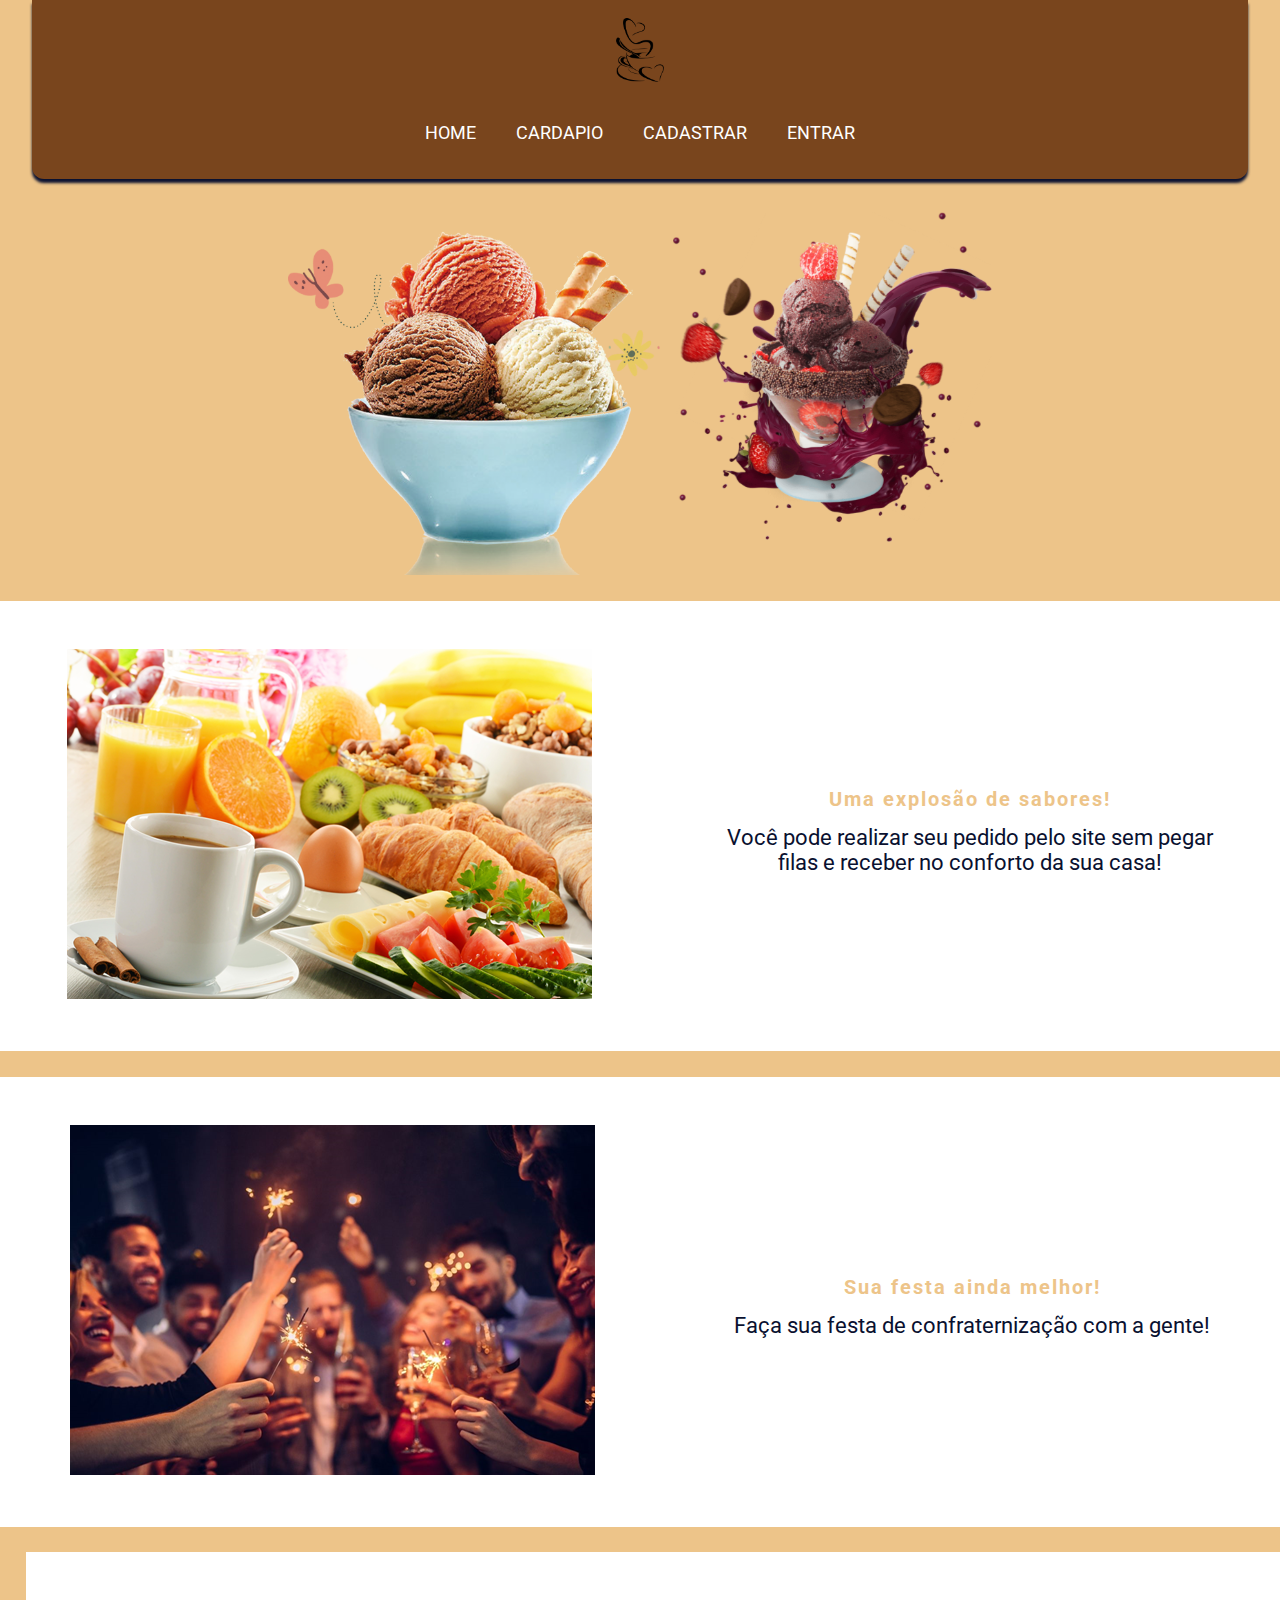
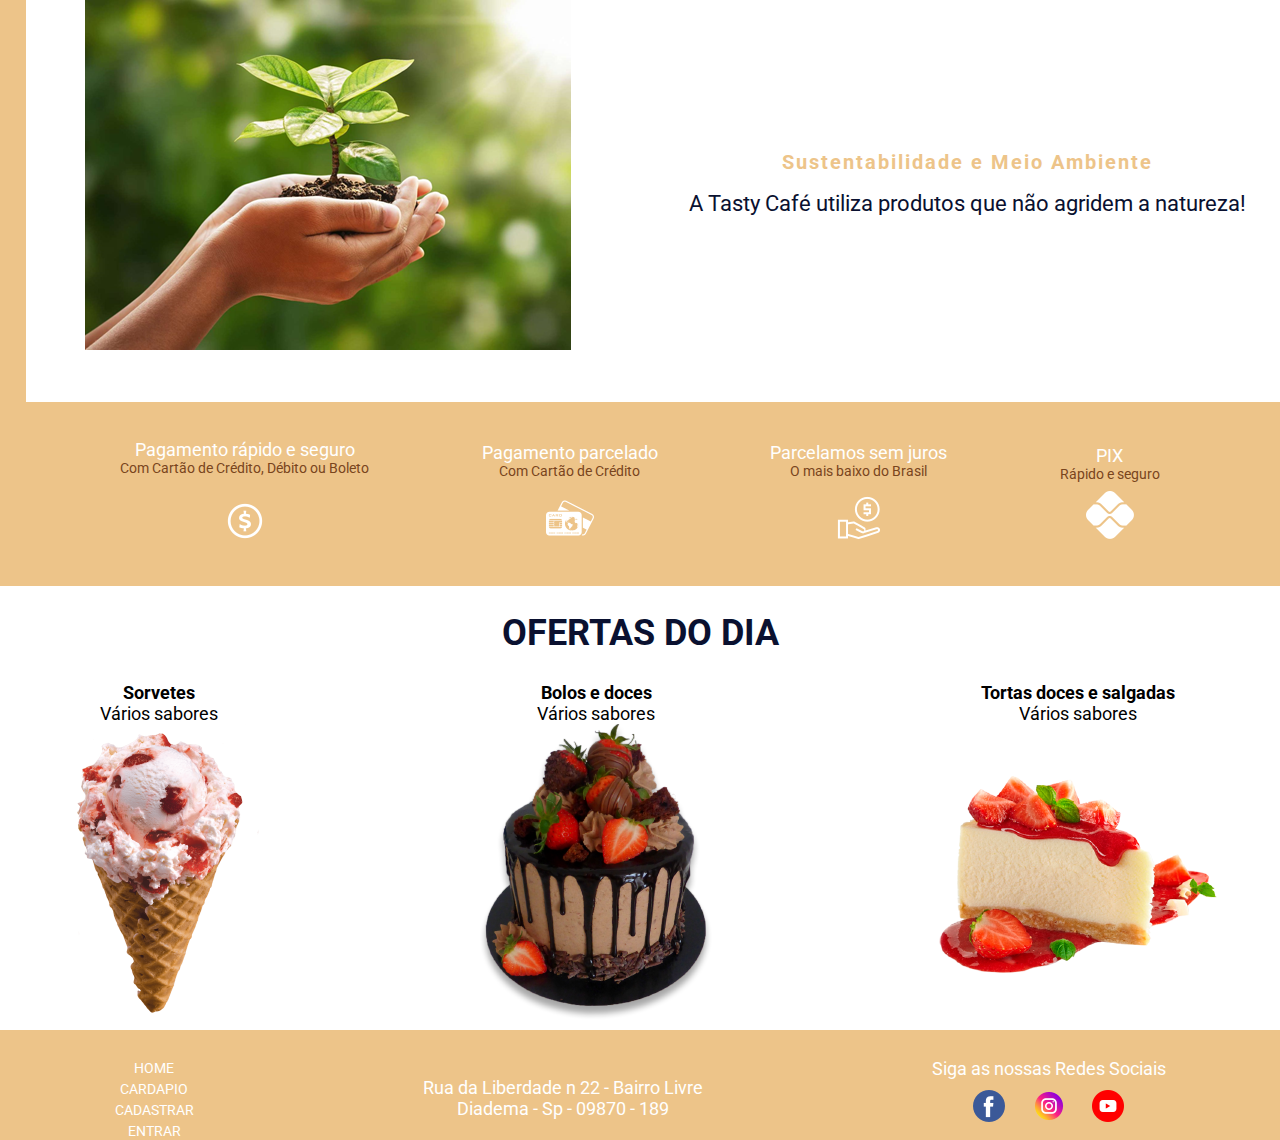
<file: index.html>
<!DOCTYPE html>
<html lang="pt-br">
<head>
    <meta charset="UTF-8">
    <meta http-equiv="X-UA-Compatible" content="IE=edge">
    <meta name="viewport" content="width=device-width, initial-scale=1.0">
    <title>Tasty Café</title>
    <link rel="stylesheet" href="css/estilo.css">
    <link rel="shortcut icon" href="img/favicon1.png" type="image/x-icon">
</head>
<body>
    <header>
        <div class="logo">
            <img src="img/logo1.png" alt="Logotipo Tasty Café">
        </div>

        <nav>
            <ul>
                <li><a href="index.html">HOME</a></li>
                <li><a href="cardapio.html">CARDAPIO</a></li>                
                <li><a href="cadastro.php">CADASTRAR</a></li>
                <li><a href="entrar.php">ENTRAR</a></li>                
                
            </ul>
        </nav>
    </header>

    <!-- Início da Criação do Banner-->

    <main>

    <div class="banner">
        
        <div class="cycle-slideshow"
        data-cycle-fx="scrollHorz"
        data-cycle-pause-on-hover="true"
        data-cycle-speed="400"
        data-cycle-loader="true"
        >
        <img src="img/sorvetes.png" alt="Celulares Mercado Preso">
        <img src="img/cupcakes.png" alt="Roupas Mercado Preso">
        <img src="img/bebidas.png" alt="Tenis Mercado Preso">

    
        </div>
    </div> 

    <!--Início das Promoções-->

    <div class="card1">
        <div class="produtos">
            <img src="img/cafe.png" alt="Café Tasty Café">             
        </div>

        <div class="produtos">            
            <h2>Uma explosão de sabores!</h2>
            <p>Você pode realizar seu pedido pelo site sem pegar <br>filas e receber no conforto da sua casa!</p>            
        </div>
    
    </div>

    <div class="card2">      

        <div class="produtos">
            <img src="img/confra.png" alt="Confraternização - Tasty Café">                        
        </div>

        <div class="produtos">           
            <h2>Sua festa ainda melhor!</h2>
            <p>Faça sua festa de confraternização com a gente!</p>            
        </div>
    
    </div>

    <div class="card3">
        <div class="produtos">
            <img src="img/sustentabilidade.png" alt="Sustentabilidade - Tasty Café">             
        </div>

        <div class="produtos">            
            <h2>Sustentabilidade e Meio Ambiente</h2>
            <p>A Tasty Café utiliza produtos que não agridem a natureza!</p>            
        </div>
    
    </div>
   

    <!----Início das formas de pagamento----->

    <div class="pagamento">
        <div class="pag">
            <h3>Pagamento rápido e seguro</h3>
            <p>Com Cartão de Crédito, Débito ou Boleto</p>
            <img src="img/money.png" alt="Formas de pagamento">
        </div>

        <div class="pag">
            <h3>Pagamento parcelado</h3>
            <p>Com Cartão de Crédito</p>
            <img src="img/card.png" alt="Pagamento com cartão de crédito">

        </div>

        <div class="pag">
            <h3>Parcelamos sem juros</h3>
            <p>O mais baixo do Brasil</p>
            <img src="img/money1.png" alt="Pagamento com cartão de crédito">

        </div>

        <div class="pag">
            <h3>PIX</h3>
            <p>Rápido e seguro</p>
            <img src="img/pix.png" alt="Pagamento com PIX">
        </div>



    </div>

    <!-----------Inicio das Ofertas do Dia----------->
    <div class="tit_dia">OFERTAS DO DIA</div>

    <div class="dia">
        <div class="prod_dia">
            <h3>Sorvetes</h3>
            <p>Vários sabores</p>
            <img src="img/sundae.png" alt="Sorvete sundae">

        </div>

        <div class="prod_dia">
            <h3>Bolos e doces</h3>
            <p>Vários sabores</p>
            <img src="img/bolo.png" alt="Bolo de chocolate">
        </div>

        <div class="prod_dia">
            <h3>Tortas doces e salgadas</h3>
            <p>Vários sabores</p>
            <img src="img/torta.png" alt="Torta de morango">
        </div>
    </div>
    

    </main>

    <footer>

        <div class="rodape">
            <ul>
                <li><a href="index.html">HOME</a></li>
                <li><a href="cardapio.html">CARDAPIO</a></li>                
                <li><a href="cadastro.php">CADASTRAR</a></li>
                <li><a href="entrar.php">ENTRAR</a></li>                
                
            </ul>
        </div>

        <div class="rodape">
            <p>Rua da Liberdade n 22 - Bairro Livre</p>
            <p>Diadema - Sp - 09870 - 189</p>
        </div>

        <div class="rodape">
            <p>Siga as nossas Redes Sociais</p>
            <a href="#"><img src="img/facebook.png" alt="Facebook Tasty Café"></a>
            <a href="#"><img src="img/instagram.png" alt="Instagram Tasty Café"></a>
            <a href="#"><img src="img/youtube.png" alt="Youtube Tasty Café"></a>
            
        </div>
    </footer>

<!----------Configurações do Javascript-------->

<script src="https://ajax.googleapis.com/ajax/libs/jquery/3.7.1/jquery.min.js"></script>
<script src="js/cycle.js"></script>
    
</body>
</html>
</file>
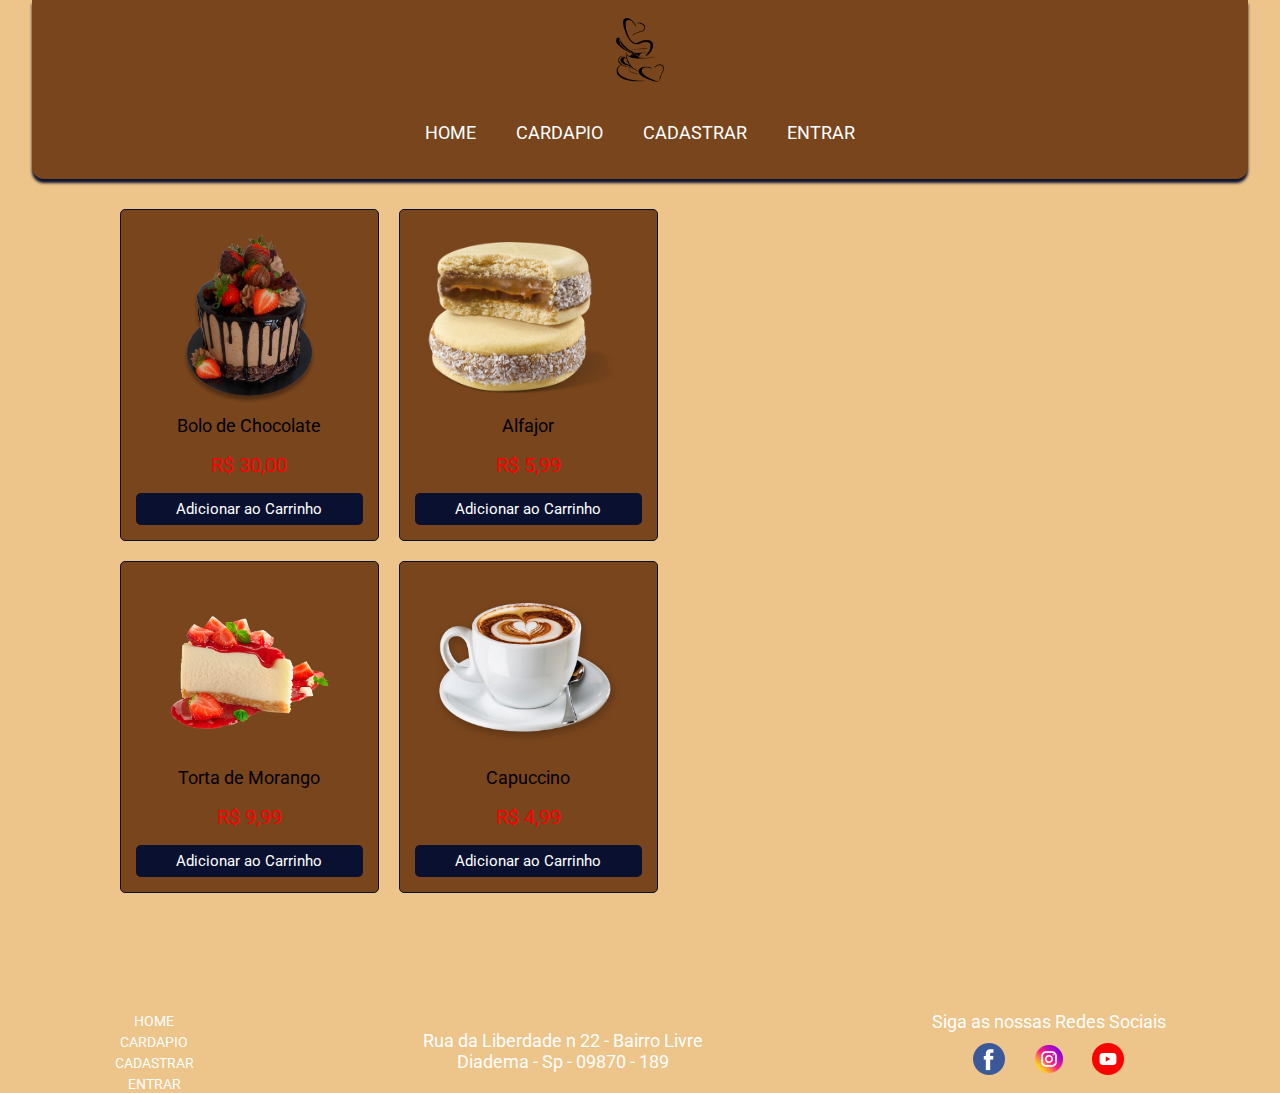
<file: cardapio.html>
<!DOCTYPE html>
<html lang="pt-br">
<head>
    <meta charset="UTF-8">
    <meta http-equiv="X-UA-Compatible" content="IE=edge">
    <meta name="viewport" content="width=device-width, initial-scale=1.0">
    <title>Tasty Café</title>
    <link rel="stylesheet" href="css/estilo.css">
    <link rel="shortcut icon" href="img/logo1.png" type="image/x-icon">
</head>
<body>
    <header>
        <div class="logo">
            <img src="img/logo1.png" alt="Logotipo Tasty Café">
        </div>

        <nav>
            <ul>
                <li><a href="index.html">HOME</a></li>
                <li><a href="cardapio.html">CARDAPIO</a></li>                
                <li><a href="cadastro.php">CADASTRAR</a></li>
                <li><a href="entrar.php">ENTRAR</a></li>
                
                
            </ul>
        </nav>
    </header>

    <!--Inicio da Página de Cardápio-->

    <div class="container">
        <div class="linha-produtos">
            
            <div class="corpoProduto">
                <div class="imgProduto">
                    <img src="img/bolo.png" alt="" class= "produtoMiniatura">                        
                </div>
                <div class="titulo">
                    <p>Bolo de Chocolate</p>
                    <h2>R$ 30,00</h2>
                    <input type="hidden" name= "id_produto" value="">
                    <input type="hidden" name= "valor" value="">
                    <button type="submit" class="button" name="addcarrinho" onclick="location.href = 'usuario.php'" >Adicionar ao Carrinho</button>
                </div>
            </div>
            

            
            <div class="corpoProduto">
                <div class="imgProduto">
                    <img src="img/alfajor.png" alt="" class= "produtoMiniatura">                        
                </div>
                <div class="titulo">
                    <p>Alfajor</p>
                    <h2>R$ 5,99</h2>
                    <input type="hidden" name= "id_produto" value="">
                    <input type="hidden" name= "valor" value="">
                    <button type="submit" class="button" name="addcarrinho" onclick="location.href = 'usuario.php'" >Adicionar ao Carrinho</button>
                </div>
            </div>
            

            
            <div class="corpoProduto">
                <div class="imgProduto">
                    <img src="img/torta.png" alt="" class= "produtoMiniatura">                        
                </div>
                <div class="titulo">
                    <p>Torta de Morango</p>
                    <h2>R$ 9,99</h2>
                    <input type="hidden" name= "id_produto" value="">
                    <input type="hidden" name= "valor" value="">
                    <button type="submit" class="button" name="addcarrinho" onclick="location.href = 'usuario.php'">Adicionar ao Carrinho</button>
                </div>
            </div>
            

            
            <div class="corpoProduto">
                <div class="imgProduto">
                    <img src="img/capuccino.png"alt="" class= "produtoMiniatura">                        
                </div>
                <div class="titulo">
                    <p>Capuccino</p>
                    <h2>R$ 4,99</h2>
                    <input type="hidden" name= "id_produto" value="">
                    <input type="hidden" name= "valor" value="">
                    <button type="submit" class="button" name="addcarrinho" onclick="location.href = 'usuario.php'">Adicionar ao Carrinho</button>
                </div>
            </div>
            
        </div>

    </div>

    
<!------Início do Rodapé------->

    

    <footer>

        <div class="rodape">
        <ul>
                <li><a href="index.html">HOME</a></li>
                <li><a href="cardapio.html">CARDAPIO</a></li>                
                <li><a href="cadastro.php">CADASTRAR</a></li>
                <li><a href="entrar.php">ENTRAR</a></li>
                
                
            </ul>
        </div>

        <div class="rodape">
            <p>Rua da Liberdade n 22 - Bairro Livre</p>
            <p>Diadema - Sp - 09870 - 189</p>
        </div>

        <div class="rodape">
            <p>Siga as nossas Redes Sociais</p>
            <a href="#"><img src="img/facebook.png" alt="Facebook Tasty Café"></a>
            <a href="#"><img src="img/instagram.png" alt="Instagram Tasty Café"></a>
            <a href="#"><img src="img/youtube.png" alt="Youtube Tasty Café"></a>

        </div>
    </footer>

<!----------Configurações do Javascript-------->

<script src="https://ajax.googleapis.com/ajax/libs/jquery/3.7.1/jquery.min.js"></script>
<script src="js/cycle.js"></script>


    
</body>
</html>
</file>
<file: css/estilo.css>
/*Configuração da Fonte do Site*/
@import url('https://fonts.googleapis.com/css2?family=Roboto:wght@400;900&display=swap');

/* Configuração das Cores*/
:root{
    --cor1:#79451d;
    --cor2:#0a1130;
    --cor3:#edc489;
    --cor4:#ffffff;    
}

/*Configurações dos Navegadores*/
*{
    font-family: 'roboto', sans-serif;
    font-size: 18px;
    font-weight: 400;
    text-decoration: none;
    list-style: none;
    box-sizing: border-box;
    margin: 0;
    padding: 0;    
}

/*Formatação do Body*/
body{
    background-color: var(--cor3);
}

header{
    max-width: 95%;
    height: auto;
    margin: 0 auto;
    background-color: var(--cor1);
    text-align: center;
    border-radius: 0px 0px 12px 12px;
    padding-top: 1rem;
    box-shadow: 0px 4px 3px var(--cor2);
}

nav li{
    display:inline-block;
    margin: 2rem 1rem;
}

nav a{
    color:var(--cor4);    
}

nav a:hover{
    color: var(--cor2);
    border-bottom:4px solid;
}

/*------------Configurações do Main-----------------*/

main{
    width:100%;
    text-align: center;
    margin: 0 auto;
}

/*------------Configuração do Logo------------*/

.logo img{
    width: 4%;
    height: 4%;
}

/*-------------Configurações do Banner--------------*/

.banner{
    width: 55%;
    margin:0 auto;
    text-align: center;
    
}

.cycle-slideshow img{
    width:100%;
    text-align:center;
    margin: 0 auto;
    
}

/*-----------Formatação dos Cards---------------*/

.card1{
    display:flex;
    justify-content: space-around;
    align-items: center;
    background-color: var(--cor4);
    margin-top: 2%;
    width:100%;
    height:50vh;    
}

.card2{
    display:flex;
    justify-content: space-around;
    align-items: center;
    background-color: var(--cor4);
    margin-top: 2%;
    width:100%;
    height:50vh;    
}

.card3{
    display:flex;
    justify-content: space-around;
    align-items: center;
    background-color: var(--cor4);
    margin: 2%;
    width:100%;
    height:50vh;    
}

.produtos h2{
    font-weight: 700;
    color:var(--cor3);
    letter-spacing: 2px;
    padding-top: 2%;
}

.produtos p{
    font-size: 1.2rem;
    color:var(--cor2);
    font-weight: 400;
    padding-top: 3%;
}

.produtos a{
    color:var(--cor4);
    font-size: 0.8rem;    
}

/*----------Formatação da Promoção-------*/

.promocao img{
    width: 100%;
    
}

/*------------Formatação dos Pagamentos---------*/

.pagamento{
    display:flex;
    justify-content: space-around;
    align-items: center;
    width: 90%;
    margin: 1% auto;
    
}

.pag{
    padding: 1%;
}

.pag h3{
    color: var(--cor4);
}

.pag p{
    color:var(--cor1);
    font-size: 0.8rem;
}

.pag img{
    padding-top:8%;    
}

/*----------Formatação das Ofertas do Dia ------------*/

.tit_dia{
    font-size: 2rem;
    text-align: center;
    font-weight: bold;
    background-color: var(--cor4);
    color: var(--cor2);
    margin: 2% auto;
    padding-top: 2%;
}

.dia{
    display: flex;
    justify-content: space-around;
    background-color: var(--cor4);
    margin: -3%;
}

.prod_dia{
    margin: 3%;
}

.prod_dia h3{
    font-weight: bold;
}

/*---------Formatação do Rodapé-----------*/
footer{
    display: flex;
    justify-content: space-around;
    align-items: center;
    background-color: var(--cor3);
    color: var(--cor4);
    padding-top: 2%;
    text-align: center;
}

.rodape a{
    font-size: 0.8rem;
    color: var(--cor4);
}

.rodape img{
    padding: 5%;
}

/*---------------Formatação da Página de Cadastro-----------*/

.cadastro{
    display: flex;
    justify-content: space-between;
    align-items: center;    
    background-color: var(--cor1);
    margin: 2% auto;
    width: 90%;
    border-radius: 10px 10px 0 0;
}

.cad{
    width: 80%;
}

.cad h1{
    font-size: 1.6rem;
    text-align: center;
    color: var(--cor2);
    font-weight: 700;
    margin-bottom: 2%;
}

#cadastro input[type= "text"], [type= "email"], [type="password"]{
    width: 400px;
    height: 50px;
    color: var(--cor2);
    text-align: center;
    border-radius: 10px;
    border: none;
    margin-bottom: 1%;
}

#cadastro input[type="radio"]{
    margin-right: 2%;
}

#cadastro input[type= "submit"]{
    width: 250px;
    height: 50px;
    padding: 1%;
    background-color: var(--cor2);
    border: none;
    margin-top: 3%;
    margin-left: 10%;
    border-radius: 10px;
    color: var(--cor4);
}

#cadastro input[type="submit"]:hover{
    background-color: var(--cor3);
    cursor: pointer;
}

.cad img{
    width: 100%;
    height:82%;
    margin: -1%;
}

/*-----------Formatação Página Entrar-----------*/

.login{
    display: flex;
    justify-content: space-between;
    align-items: center;
    text-align: center;
    background-color: var(--cor1);
    margin: 2% auto;
    width: 90%;
    border-radius: 10px 10px 0 0;
}

.logar{
    width: 80%;
}

#logar1{
    width: 95%;
}

.logar h1{
    font-size: 1.8rem;
    text-align: center;
    color: var(--cor2);
    font-weight: 700;
    margin-bottom: 3%;
}

.logar input[type= "submit"]{
    width: 250px;
    height: 50px;
    background-color: var(--cor2);
    border: none;
    margin-top: 3%;
    border-radius: 10px;
    color: var(--cor4);
}

.logar input[type="submit"]:hover{
    background-color: var(--cor3);
    cursor: pointer;
}

.logar img{
    margin-left: -50px;
}

.logar #id_hoje{
    position:absolute;
    font-size: 1.2rem;
    padding: 7% 25%;
    line-height: 1.2rem;
    font-weight: 700;
    letter-spacing: 0.1rem;
    color: var(--cor4);
}

.logar #p_hoje{
    position: absolute;
    padding: 11% 27%;
    line-height: 1.2rem;
    letter-spacing: 0.1rem;
    color: var(--cor4);
}


.logar a{
    position: absolute;
    padding: 1% 2%;
    background-color: var(--cor2);
    color: var(--cor4);
    margin: 15% -15%;
    border: none;
    border-radius: 10px;
}


.logar a:hover{
    background-color: var(--cor3);
    cursor: pointer;
}

/*Formatação da Área do Usuário*/

.barra_top{
    display: flex;
    justify-content: space-between;
    align-items: center;
    background-color: var(--cor2);
    width: 95%;
    margin: 2% auto;
    padding: 1% 5%;
    border-radius: 10px 10px 0 0;
}

.barra h1{
    color: var(--cor4);
}

.barra a{
    color: var(--cor4);
}

.usuario{
    width: 95%;
    height: 80px;
    background-color: var(--cor3);
    margin: -2% auto;
    text-align: center;
}

.usuario h2{
    font-size: 1.3rem;
    font-weight: 700;
    color: var(--cor2);
}

.usuario p{
    color: var(--cor2);
}

/*Configurações da Página de Contato*/

.contato{
    display: flex;
    justify-content: space-between;
    align-items: center;
    background-color: var(--cor1);
    margin: 2% auto;
    width: 90%;
    border-radius: 10px 10px 0 0;
}

.cont{
    width: 80%;    
}

.cont h1{
    font-size: 2rem;
    text-align: center;
    color: var(--cor2);
    font-weight: 700;
    margin-bottom: 3%;    
}

.cont form{
    text-align: center;
}

.cont input[type="text"], input[type = "email"], input[type="tel"]{
    width: 400px;
    height: 35px;
    color: var(--cor2);
    text-align: center;
    border-radius: 10px;
    border: none;
    margin-bottom: 1%;
}

.cont textarea{
    width: 400px;
    height: 200px;
    color: var(--cor2);
    text-align: center;
    padding-top: 1%;
    border: none;
}

.cont input[type= "submit"]{
    width: 250px;
    height: 50px;
    padding: 1%;
    background-color: var(--cor2);
    color: var(--cor4);
    border: none;
    margin-top: 3%;
    border-radius: 10px;
    cursor: pointer;    
}

.cont input[type= "submit"]:hover{
    background-color: var(--cor3);
}

.cont img{
    margin-bottom: 1%;

}

/*Configurações do Carrinho de Compras*/

.cart{
    width: 80px;
    display: flex;
    background-color: var(--cor4);
    justify-content: space-between;
    border-radius: 3px;
    align-items: center;
    padding: 5px 8px;

}

.fa-shopping-cart{
    color: var(--cor2);    
}

.cart p{
    width: 22px;
    height: 22px;
    justify-content: center;
    border-radius: 22px;
    background-color: var(--cor2);
    color: var(--cor4);

}

/*Configuração das imagens do Container*/

.container{
    display: flex;
    width: 70%;
    margin-bottom: 90px;
    margin-left: 120px;
    margin-top: 30px;
    
}

.linha-produtos{
    display: grid;
    width: 60%;
    grid-template-columns: repeat(2, 1fr);
    grid-gap: 20px;
}

.corpoProduto{
    display:flex;
    align-items: center;
    justify-content: space-between;
    flex-direction: column;
    padding: 15px;
    border: 1px solid var(--cor2);
    border-radius: 5px;
    background-color: var(--cor1);

}

.imgProduto{
    width: 100%;
    height: 190px;
    display: flex;
    justify-content: center;
    align-items: center;

}

.produtoMiniatura{
    max-width: 90%;
    max-height: 90%;
    object-fit: cover;
    object-position: center;

}

.titulo{
    display: flex;
    width: 100%;
    height: 110px;
    align-items: center;
    justify-content: space-between;
    text-align: center;
    flex-direction: column;    
}

h2{
    font-size: 20px;
    color: red;
}

.button{
    background-color: var(--cor2);
    width: 100%;
    border: none;
    border-radius: 5px;
    position: relative;
    padding: 7px 25px;
    color: var(--cor4);
    font-size: 15px;
    cursor: pointer;
}

.button:hover{
    background-color: var(--cor3);
}

.BarraLateral{
    width: 40%;
    border-radius: 5px;
    background-color: var(--cor1);
    margin-left: 30px;
    padding: 15px;
    text-align: center;
}

.topoCarrinho{
    background-color: var(--cor2);
    display:flex;
    align-items: center;
    height: 40px;
    border-radius: 3px;
    padding: 10px;
    margin-bottom: 20px;
    color: var(--cor4);
}

.item-carrinho{
    display:flex;
    align-items: center;
    justify-content: space-between;
    padding: 10px;
    background-color: var(--cor4);
    border-radius: 3px;
    margin: 10px 10px;
    border-bottom: 1px solid #aaa;

}

.linha-da-imagem{
    display: flex;
    width: 50px;
    height: 50px;
    border-radius: 50%;
    border: 1 solid var(--cor2);
    align-items: center;
    justify-content: center;
}

.img-carrinho{
    width: 90%;
    height: 90%;
    border-radius: 50%;
    object-fit: cover;
    object-position: center;
}

.rodape-carrinho{
    display: flex;
    justify-content: space-between;
    margin: 20px 0;
    padding: 10px 0;
    border-top: 1px solid var(--cor2);
}

.fa-trash-o:hover{
    cursor: pointer;
    color: var(--cor2)
}

/******Carrinho de compras******/

.carrinho-compras{
    margin: 80px auto;
}

table{
    width: 100%;
    border-collapse: collapse;
}

.info-carrinho{
    display: flex;
    flex-wrap: wrap;
}

th{
    background-color: var(--cor1);
    color: var(--cor2);
    text-align: left;
    font-weight: normal;
    padding: 5px;
}

td{
    padding: 10px 5px;

}

td input{
    width: 40px;
    height: 30px;
    padding: 5px;
}

td a{
    color: var(--cor1);
    font-size: 12px;
}

td img{
    width: 80px;
    height: 80px;
    margin-right: 10px; ;
}

.valor-total table{
    border-top: 3px solid var(--cor1);
    width: 100;
    max-width: 420px;

}

td:last-child{
    text-align: right;
}

td:last-child{
    text-align: right;
}
</file>
